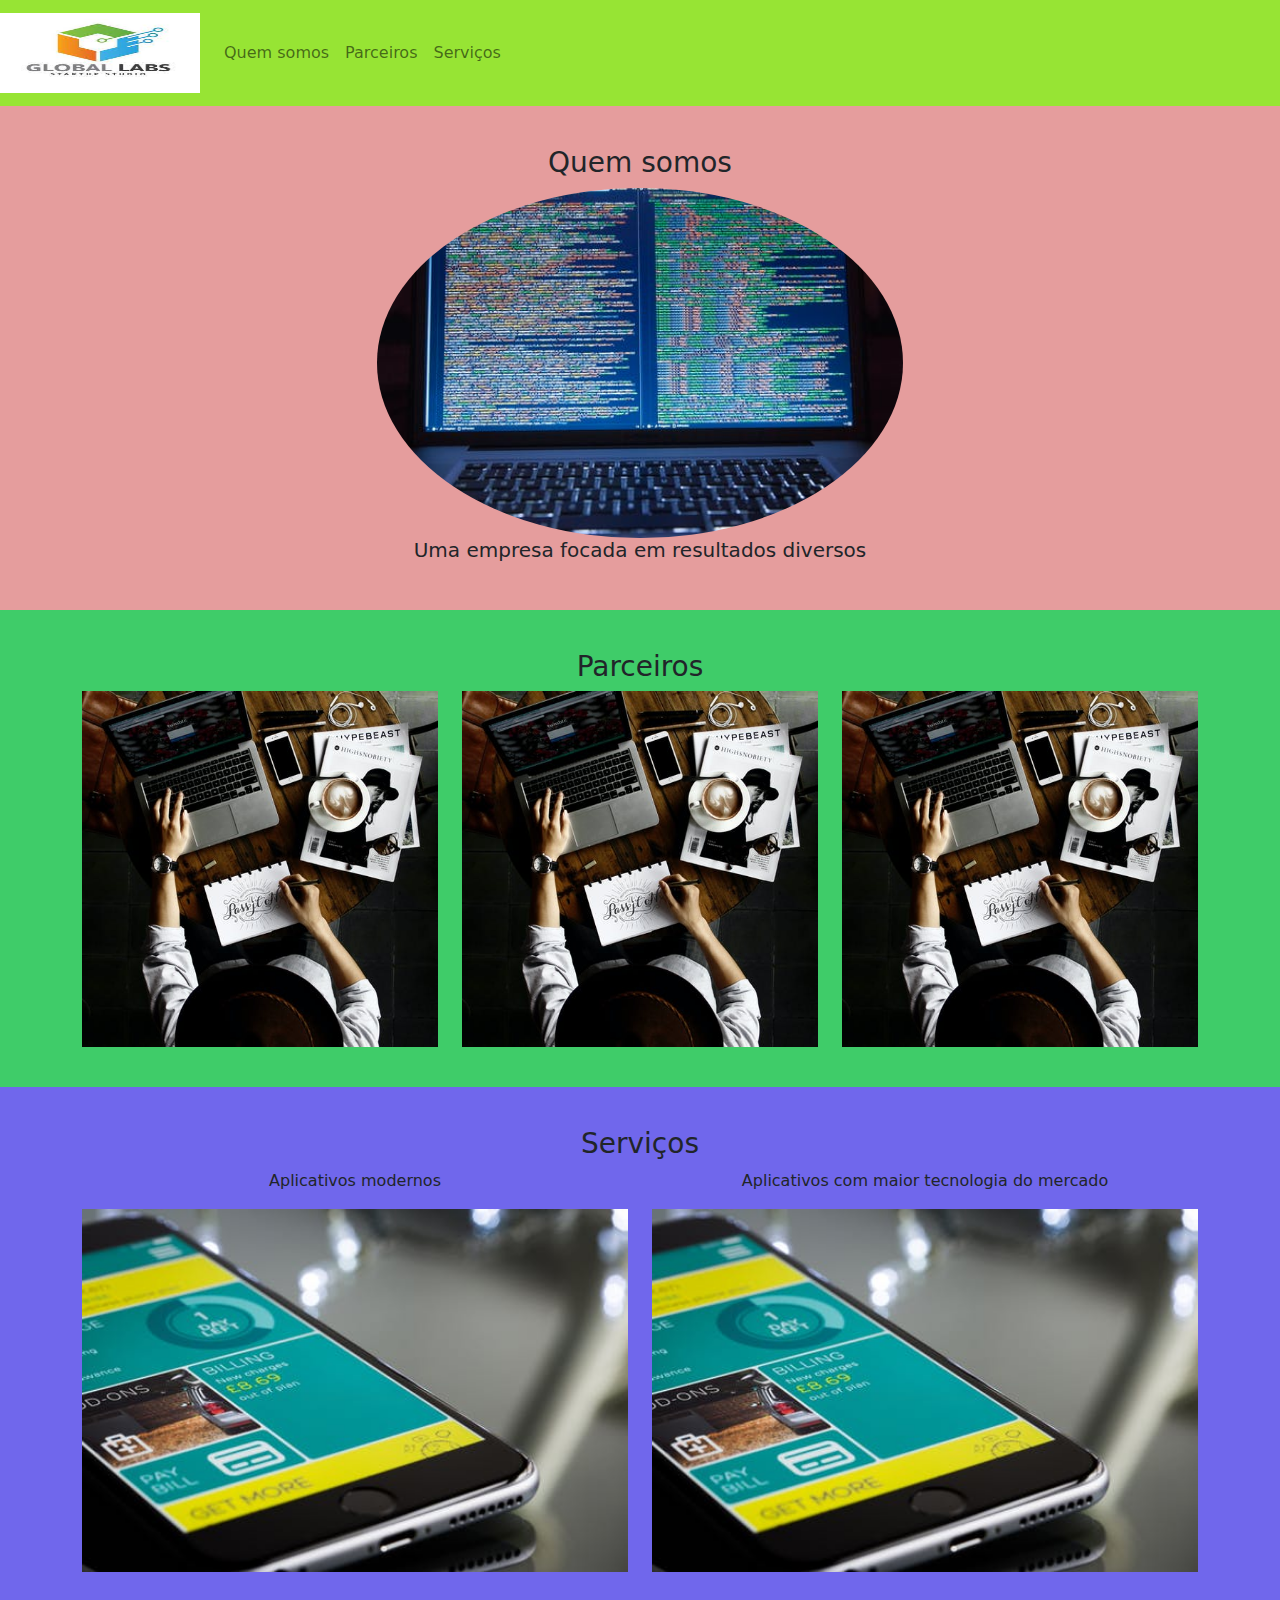
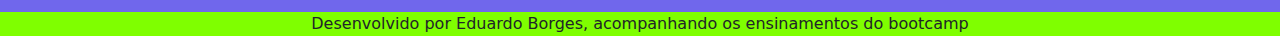
<file: Bootstrap/index.html>
<!DOCTYPE html>
<html lang="pt-br">
    <head>
        <title>Minha página</title>
        <meta charset="utf-8">
        <link rel="stylesheet" type="text/css" href="bootstrap-class/css/bootstrap.min.css">
        <link rel="stylesheet" type="text/css" href="style.css">
    </head>
    <body>
        <nav class="navbar navbar-expand-lg navbar-light">
            <a class="navbar-brand" href="#">
                <img src="img/global_labs.jpg" width="200" height="80">
            </a>
            <div class="collapse navbar-collapse">
                <ul class="navbar-nav">
                    <li class="nav-item">
                        <a class="nav-link" href="#quem_somos">Quem somos</a>
                    </li>
                    <li class="nav-item">
                        <a class="nav-link" href="#parceiros">Parceiros</a>
                    </li>
                    <li class="nav-item">
                        <a class="nav-link" href="#servicos">Serviços</a>
                    </li>
                </ul>
            </div>
        </nav> 
        <section id="quem_somos">
            <div class="container-fluid quem-somos text-center"> 
                <h3>Quem somos</h3>
                <img src="img/img3.jpeg" class="rounded-circle" height="350">
                <h5>Uma empresa focada em resultados diversos</h5>
            </div>
        </section>
        <section id="parceiros">
            <div class="container-fluid parceiro text-center"> 
                <h3>Parceiros</h3>
                <div class="container">
                    <div class="row">
                        <div class=" col-lg-4">
                            <img src="img/img1.jpeg" width="100%">
                        </div>
                        <div class=" col-lg-4">
                            <img src="img/img1.jpeg" width="100%">
                        </div>
                        <div class=" col-lg-4">
                            <img src="img/img1.jpeg" width="100%">
                        </div>
                    </div>
                </div>  
            </div>
        </section>
        <section id="servicos">
            <div class="container-fluid servico text-center">
                <h3>Serviços</h3>
                <div class="container">
                    <div class="row">
                        <div class=" col-lg-6">
                            <p>Aplicativos modernos</p>
                            <img src="img/app.jpeg" width="100%">
                        </div>
                        <div class=" col-lg-6">
                            <p>Aplicativos com maior tecnologia do mercado</p>
                            <img src="img/app.jpeg" width="100%">
                        </div>
                        
                    </div>
                </div>
        </section>
        <footer class=" container-fluid footer text-center">
            <p>Desenvolvido por Eduardo Borges, acompanhando os ensinamentos do bootcamp</p>
        </footer>
    </body>
    
</html>
</file>
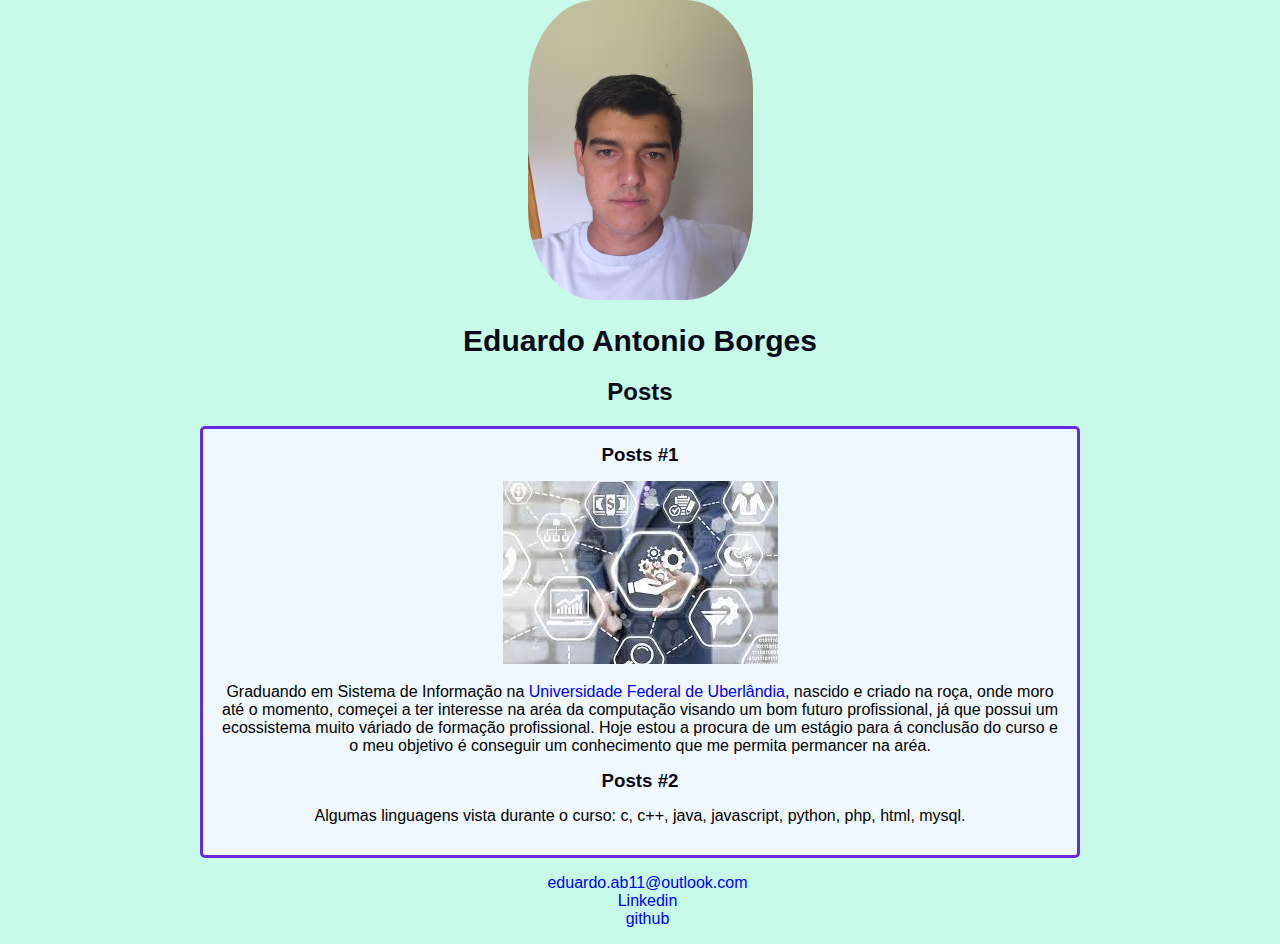
<file: HTML_CSS/index.html>
<!DOCTYPE html>
<html>
    <head>
        <meta charset="utf-8">
        <title>Eduardo Antonio Borges</title>
    </head>
    <body>
        <hender>
            <img src="perfil.jpg" alt="ilustração de um gato" class="img_top">
            <h1 id="title"> Eduardo Antonio Borges</h1>
            <link rel="stylesheet" href="style.css">
        </hender>
        <section>
            <hender>
                <h2 class="subtitle">Posts</h2>
            </hender>
            <article class="post">
                <hender>
                    <h3 class="post_title">Posts #1</h3>
                    <img src="si.jpg" alt="Sobre oque é um texto" class="post_img">
                </hender>
                <p class="post_content">
                    Graduando em Sistema de Informação na <a href="https://ufu.br/" target="_blank">Universidade Federal de Uberlândia</a>, nascido e criado na roça, onde moro até o momento,
                    começei a ter interesse na aréa da computação visando um bom futuro profissional, já que possui
                    um ecossistema muito váriado de formação profissional. Hoje estou a procura de um estágio 
                    para á conclusão do curso e o meu objetivo é conseguir um conhecimento que me permita permancer na aréa. 
                    
                </p>
                <hender>
                    <h3 class="post_title">Posts #2</h3>
                    
                </hender>
                <p class="post_content">
                    Algumas linguagens vista durante o curso: c, c++, java, javascript, python, php, 
                    html, mysql.
                </p>
            </article>
        </section>
        <footer>
            <ul class="content_list">
                <li>
                    <a href="mailto:eduardo.ab11@outlook.com">eduardo.ab11@outlook.com</a>
                </li>
                <li>
                    <a href="https://www.linkedin.com/in/eduardo-antonio-borges-8766b1175/" target="_blank">Linkedin</a>
                </li>
                <li>
                    <a href="https://github.com/eduardo-1110" target="_blank">github</a>
                </li>
            </ul>
        </footer>
    </body>

</html>
</file>
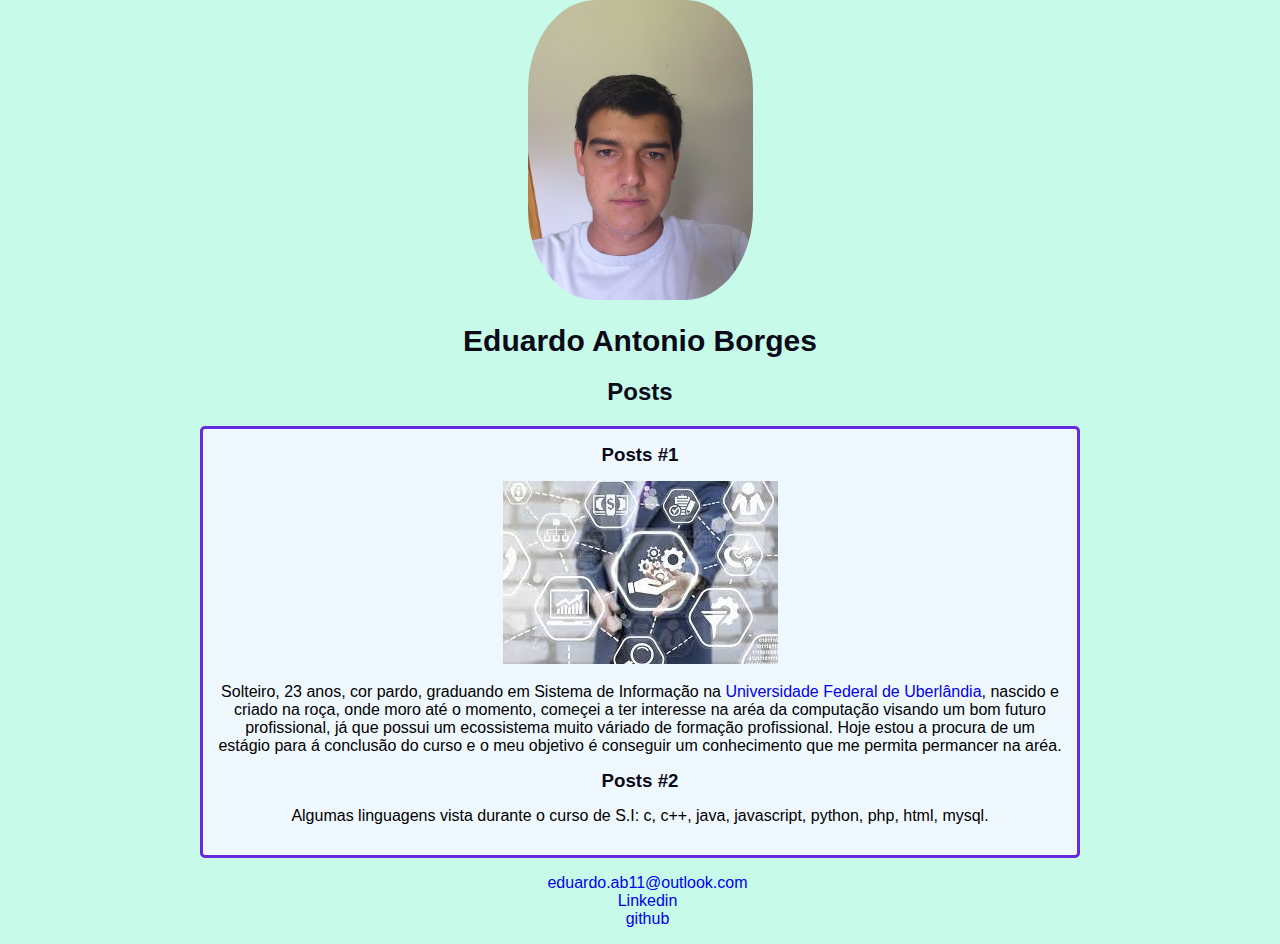
<file: Perfil-HTML_CSS/index.html>
<!DOCTYPE html>
<html>
    <head>
        <meta charset="utf-8">
        <title>Eduardo Antonio Borges</title>
    </head>
    <body>
        <hender>
            <img src="perfil.jpg" alt="ilustração de um gato" class="img_top">
            <h1 id="title"> Eduardo Antonio Borges</h1>
            <link rel="stylesheet" href="style.css">
        </hender>
        <section>
            <hender>
                <h2 class="subtitle">Posts</h2>
            </hender>
            <article class="post">
                <hender>
                    <h3 class="post_title">Posts #1</h3>
                    <img src="si.jpg" alt="Sobre oque é um texto" class="post_img">
                </hender>
                <p class="post_content">
                    Solteiro, 23 anos, cor pardo, graduando em Sistema de Informação na <a href="https://ufu.br/" target="_blank">Universidade Federal de Uberlândia</a>, nascido e criado na roça, onde moro até o momento,
                    começei a ter interesse na aréa da computação visando um bom futuro profissional, já que possui
                    um ecossistema muito váriado de formação profissional. Hoje estou a procura de um estágio 
                    para á conclusão do curso e o meu objetivo é conseguir um conhecimento que me permita permancer na aréa. 
                    
                </p>
                <hender>
                    <h3 class="post_title">Posts #2</h3>
                    
                </hender>
                <p class="post_content">
                    Algumas linguagens vista durante o curso de S.I: c, c++, java, javascript, python, php, 
                    html, mysql.
                </p>
            </article>
        </section>
        <footer>
            <ul class="content_list">
                <li>
                    <a href="mailto:eduardo.ab11@outlook.com">eduardo.ab11@outlook.com</a>
                </li>
                <li>
                    <a href="https://www.linkedin.com/in/eduardo-antonio-borges-8766b1175/" target="_blank">Linkedin</a>
                </li>
                <li>
                    <a href="https://github.com/eduardo-1110" target="_blank">github</a>
                </li>
            </ul>
        </footer>
    </body>

</html>
</file>
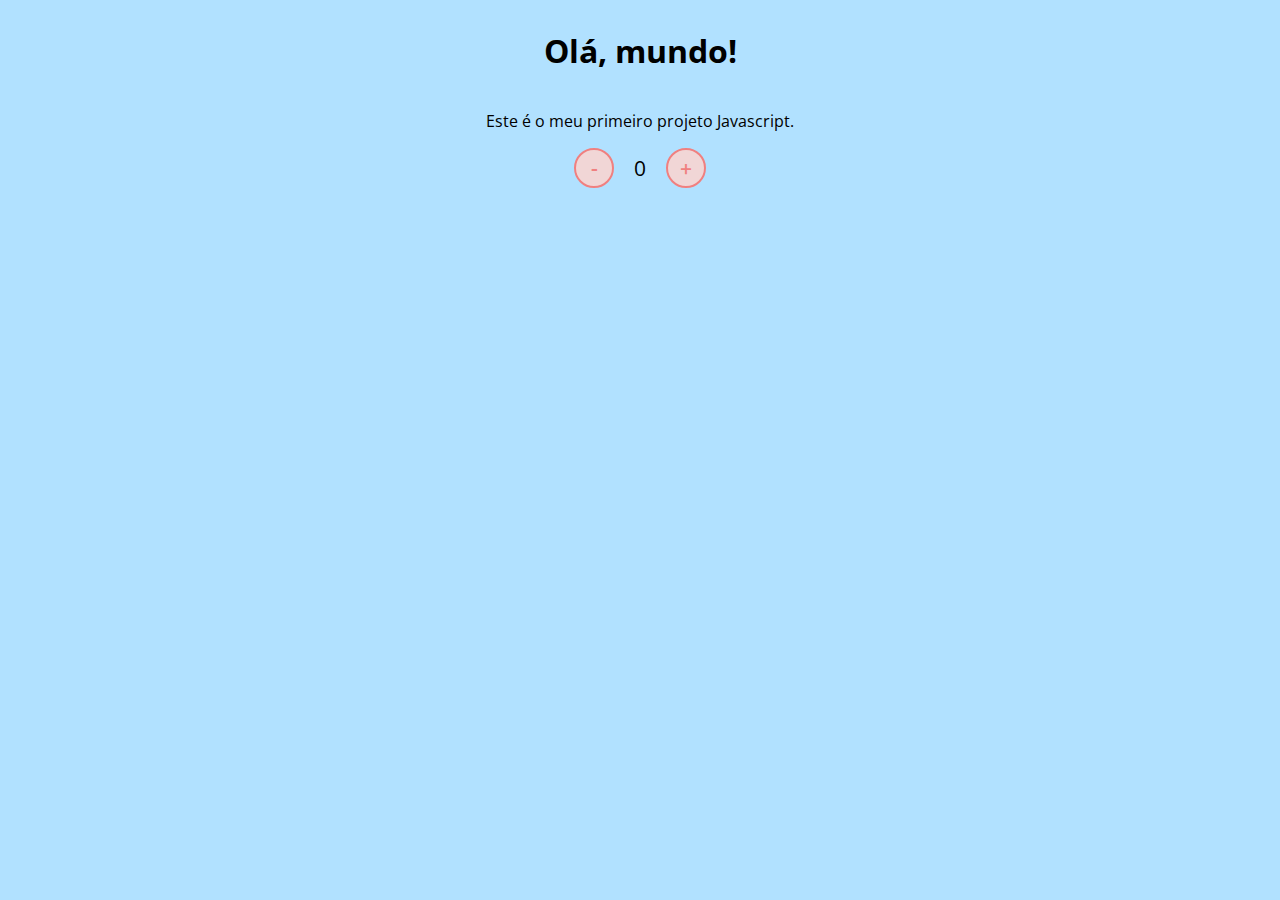
<file: Javascript/contador/index.html>
<!DOCTYPE html>
<html lang="en">
<head>
    <meta charset="UTF-8">
    <meta name="viewport" content="width=device-width, initial-scale=1.0">
    <link rel="stylesheet" href="assets/css/script.css" />
    <title>Contador</title>
</head>
<body>
    <h1>Olá, mundo!</h1>
    <p>Este é o meu primeiro projeto Javascript.</p>
    <div id="counter">
        <button name="subtrair" onclick="decrement()">-</button>
        <span id="currentNumber">0</span>
        <button name="adicionar" onclick="increment()">+</button>
    </div>
    <script src="assets/js/script.js"></script>
</body>
</html>
</file>
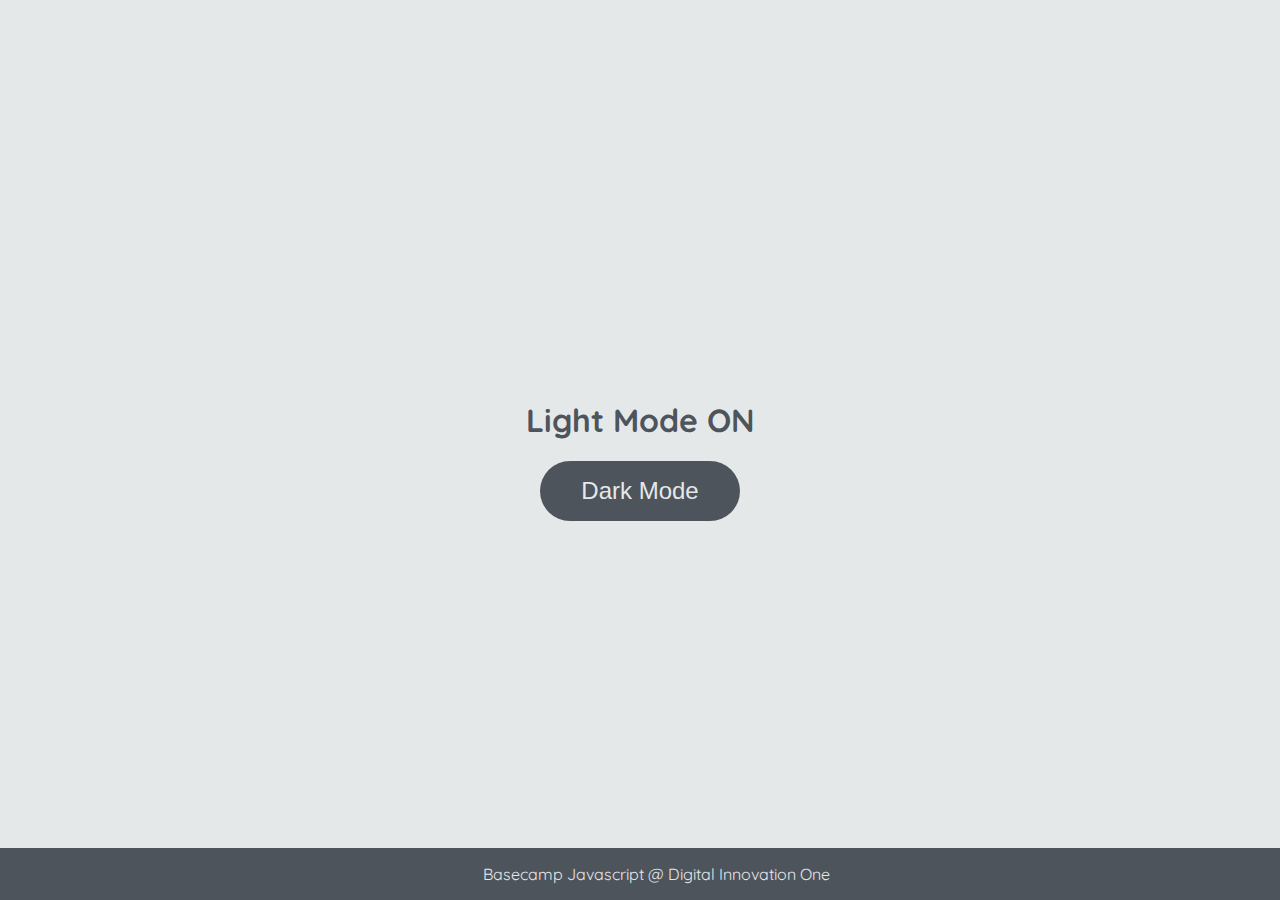
<file: Javascript/DOM/index.html>
<!DOCTYPE html>
<html lang="pt-br">
	<head>
		<meta charset="UTF-8" />
		<meta http-equiv="X-UA-Compatible" content="IE=edge" />
		<meta name="viewport" content="width=device-width, initial-scale=1.0" />
		<link rel="stylesheet" href="assets/css/script.css" />
		<title>Dark mode and Light Mode</title>
	</head>
	<body>
		<main>
			<h1 id="page-title">Light Mode ON</h1>
			<button aria-label="selecionar-modo" id="mode-selector">Dark Mode</button>
		</main>

		<footer>Basecamp Javascript @ Digital Innovation One</footer>
		<script src="assets/js/script.js"></script>
	</body>
</html>
</file>
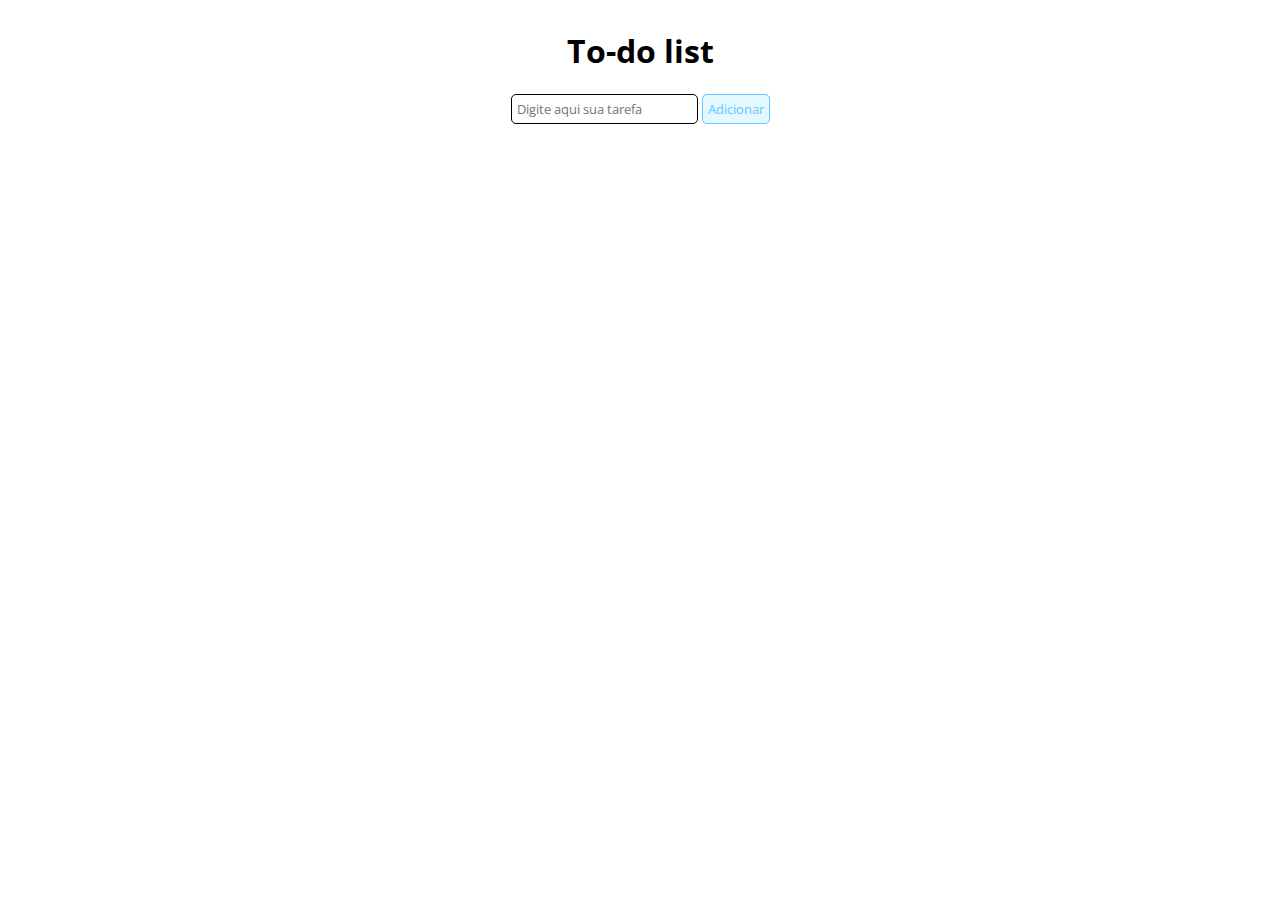
<file: Javascript/to-do list/index.html>
<!DOCTYPE html>
<html lang="en">
<head>
    <meta charset="UTF-8">
    <meta name="viewport" content="width=device-width, initial-scale=1.0">
    <link rel="stylesheet" href="assets/css/script.css" />
    <title>To-do list</title>
</head>
<body>
    <h1>To-do list</h1>
    <div id="list">
        <form id="task-form">
            <input id="task-input" name="tarefa" type="text" placeholder="Digite aqui sua tarefa" />
            <button type="submit">Adicionar</button>
        </form>
        <div id="tasks"></div>
    </div>
    <script src="assets/js/script.js"></script>
</body>
</html>
</file>
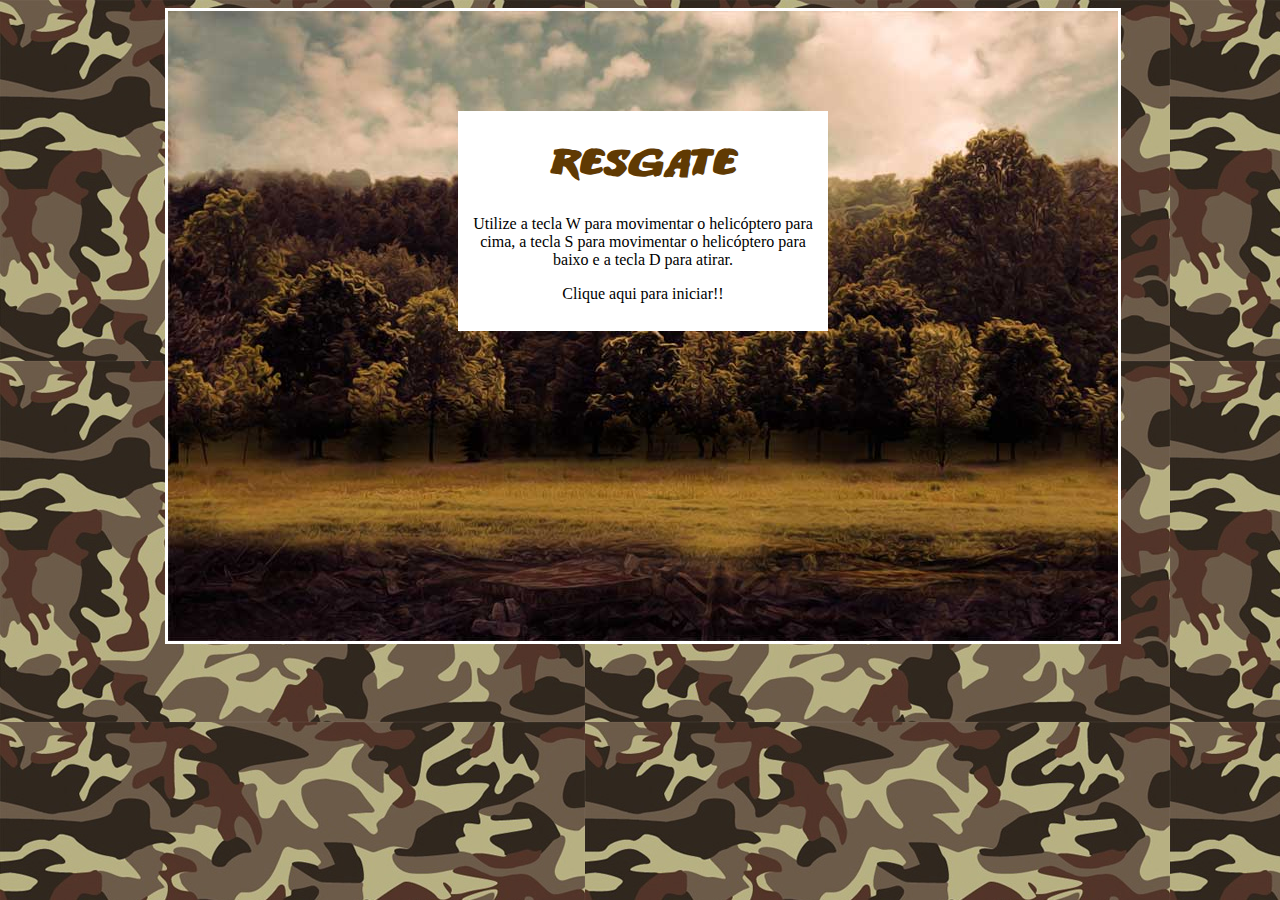
<file: JogoHTML5/jogo1/index.html>
<!doctype html>
<html>
<head>
    <meta charset="utf-8">
    <title>Resgate</title>
    <link href="css/style.css" rel="stylesheet" type="text/css">
</head>

<body>
<div id="container"> <!-- div container !-->

	<div id="fundoGame"> <!-- div fundoGame !-->
	
		<div id="inicio" onclick="start()"><h1> Resgate </h1> <!-- div inicio !-->
		    <p>Utilize a tecla W para movimentar o helicóptero para cima, a tecla S para movimentar o helicóptero para baixo e a tecla D para atirar.</p>
		    <p> Clique aqui para iniciar!! </p>
		</div> <!-- Fim da div inicio !-->
		
    </div> <!-- Fim da div fundoGame !-->
	
</div> <!-- Fim da div container !-->

<!-- Sons do jogo !-->
<audio src="sons/som.mp3" preload="auto" id="somDisparo"></audio>
<audio src="sons/explosao.mp3" preload="auto" id="somExplosao"></audio>
<audio src="sons/musica_fundo.mp3" preload="auto" id="musica"></audio>
<audio src="sons/gameover.mp3" preload="auto" id="somGameover"></audio>
<audio src="sons/perdido.mp3" preload="auto" id="somPerdido"></audio>	
<audio src="sons/resgate.mp3" preload="auto" id="somResgate"></audio>

<script type="text/javascript" src="js/jquery-1.11.1.min.js"></script>
<script type="text/javascript" src="js/script.js"></script> 
<script type="text/javascript" src="js/jquery-collision.min.js"></script>
</body>
</html>
</file>
<file: Bootstrap/style.css>
body{
    font: arial;
}
.navbar{
    background-color: rgb(151, 228, 52);
    align-items: center;
}
.quem-somos{
    background-color: rgb(229, 157, 157);
    padding-top: 40px;
    padding-bottom: 40px;
}
.parceiro{
    background-color: rgb(63, 204, 105);
    padding-top: 40px;
    padding-bottom: 40px;  
}
.servico{
    background-color: rgb(112, 103, 236);
    padding-top: 40px;
    padding-bottom: 40px;  
}
.footer{
    background-color: chartreuse;
    
}
</file>
<file: HTML_CSS/style.css>
body{
    background: rgb(199, 250, 233);
    font-family: Verdana, Geneva, Tahoma, sans-serif;
    max-width: 900px;
    margin: auto;
    text-align: center;
}
.img_top{
    border-radius: 30%;
    height: 300px;
}
#title,.subtitle,.post_title{
    color:rgb(10, 10, 24);
} 
a{
    text-decoration:dashed;
}
#title{
    font-size: 30px;
    text-transform:capitalize;
}
.post_title{
    font-size: 16;
    font-size: italic;
    margin: 0;
    margin-bottom: 15px;
}
.post{
    background: aliceblue;
    padding: 15px;
    border: 3px solid rgb(105, 42, 223);
    margin: 10px;
    border-radius: 5px;
    text-transform:none;
    text-align: center;
}
.post_content{
    margin: 0;
    margin-bottom: 15px;
}
.post_img{
    margin-bottom: 15px;
}
.content_list{
    list-style-type: none;
    padding-left: 15px;
}
.content_list li a{
    text-decoration: none;
}
</file>
<file: Perfil-HTML_CSS/style.css>
body{
    background: rgb(199, 250, 233);
    font-family: Verdana, Geneva, Tahoma, sans-serif;
    max-width: 900px;
    margin: auto;
    text-align: center;
}
.img_top{
    border-radius: 30%;
    height: 300px;
}
#title,.subtitle,.post_title{
    color:rgb(10, 10, 24);
} 
a{
    text-decoration:dashed;
}
#title{
    font-size: 30px;
    text-transform:capitalize;
}
.post_title{
    font-size: 16;
    font-size: italic;
    margin: 0;
    margin-bottom: 15px;
}
.post{
    background: aliceblue;
    padding: 15px;
    border: 3px solid rgb(105, 42, 223);
    margin: 10px;
    border-radius: 5px;
    text-transform:none;
    text-align: center;
}
.post_content{
    margin: 0;
    margin-bottom: 15px;
}
.post_img{
    margin-bottom: 15px;
}
.content_list{
    list-style-type: none;
    padding-left: 15px;
}
.content_list li a{
    text-decoration: none;
}
</file>
<file: Javascript/contador/assets/css/script.css>
@import url('https://fonts.googleapis.com/css2?family=Open+Sans:wght@300;600&display=swap');

* {
    font-family: 'Open Sans', sans-serif;
}

body {
    display: flex;
    align-items: center;
    justify-content: center;
    flex-direction: column;
    background-color: rgb(177, 225, 255);
}

button {
    height: 40px;
    width: 40px;
    border-radius: 50%;
    border: 2px solid lightcoral;
    background-color: rgb(241, 214, 214);
    color: lightcoral;
    font-size: 16pt;
    font-weight: 600;
    text-align: center;
}

#counter {
    display: flex;
}

#currentNumber {
    display: flex;
    align-items: center;
    margin: 0 20px;
    font-size: 16pt;
}
</file>
<file: Javascript/DOM/assets/css/script.css>
@import url('https://fonts.googleapis.com/css2?family=Quicksand:wght@300;400;600&display=swap');

body {
	background-color: #e5e8e8;
	color: #4e545c;
	margin: 0;
	font-family: 'Quicksand';
}

body.dark-mode {
	background-color: #000401;
	color: #e5e8e8;
}

main {
	height: 100vh;
	width: 100%;
	display: flex;
	flex-direction: column;
	align-items: center;
	justify-content: center;
}

footer {
	width: 100%;
	background-color: #4e545c;
	padding: 16px;
	color: #e5e8e8;
	position: fixed;
	bottom: 0;
	text-align: center;
	font-weight: 400;
}

footer.dark-mode {
	background-color: #8d9797;
	color: #000401;
}

button {
	border-radius: 40px;
	font-size: 1.5rem;
	height: 60px;
	width: 200px;
	border: none;
	background-color: #4e545c;
	color: #e5e8e8;
	transition: all 0.5s linear;
}

button:hover {
	background-color: #000401;
}

button.dark-mode {
	background-color: #e5e8e8;
	color: #4e545c;
}

button.dark-mode:hover {
	background-color: #4e545c;
	color: #e5e8e8;
}
</file>
<file: Javascript/to-do list/assets/css/script.css>
@import url("https://fonts.googleapis.com/css2?family=Open+Sans:wght@300;600&display=swap");

* {
  font-family: "Open Sans", sans-serif;
}

body {
  display: flex;
  align-items: center;
  justify-content: center;
  flex-direction: column;
}

button {
  border: 1px solid rgb(105, 197, 255);
  border-radius: 5px;
  background-color: rgb(227, 248, 255);
  color: rgb(105, 197, 255);
  text-align: center;
  padding: 5px;
}

input[type="text"] {
  padding: 5px;
  border-radius: 5px;
  border: 1px solid black;
}

#tasks {
  display: flex;
  flex-direction: column;
  margin-top: 20px;
}

.task-item {
  display: flex;
  align-items: center;
  margin-bottom: 10px;
}

:checked + label {
  text-decoration: line-through;
  color: grey;
}
</file>
<file: JogoHTML5/jogo1/css/style.css>
@font-face {
	font-family:Titulo;
	src:url(../fontes/ANODETONOONE.TTF);
}

h1 {
	font-family:Titulo;
	font-size:40px;
	color:#603A03;
}

body {
	background-image:url(../imgs/fundo.jpg);
}

#container{
	width:950px;
	height:auto;
	position:relative;
	margin-left:auto;
	margin-right:auto;
}


#fundoGame {
	width:950px;
	height:630px;
	background-image:url(../imgs/fundo_game.jpg);
	border-color:#FFF;
	border-style:solid;
}

#jogador {
	width:256px;
	height:66px;
	position:absolute;
	left:8px;
	top:179px;
background-image:url(../imgs/apache.png);

}

#inimigo1 {
	width: 256px;
	height: 66px;
	position: absolute;
	left: 689px;
	top: 253px;
	background-image:url(../imgs/inimigo1.png);
	
}

#inimigo2 {
	width: 165px;
	height: 70px;
	position: absolute;
	left: 775px;
	top: 447px;
	background-image: url(../imgs/inimigo2.png);
}

#amigo {
	width: 44px;
	height: 51px;
	position: absolute;
	left: 10px;
	top: 464px;
	background-image:url(../imgs/amigo.png);
}

#inicio {
	width:350px;
	height:200px;
	background-color:#FFF;
 	margin-left:auto;
        margin-right:auto;
 	margin-top:100px;
	text-align:center;
	padding:10px;

}

.anima1 {
	background-image:url(../imgs/helicoptero.png);
	animation:play .5s steps(2) infinite;

    -webkit-animation: play .5s steps(2) infinite;
    -moz-animation: play .5s steps(2) infinite;
    -ms-animation: play .5s steps(2) infinite;
    -o-animation: play .5s steps(2) infinite;
}

@keyframes play {
	from {background-position:0px;}
	to {background-position:-512px;}
}


@-webkit-keyframes play {
   from { background-position:0px; }
     to { background-position: -512px; }
}

@-moz-keyframes play {
   from { background-position:0px; }
     to { background-position: -512px; }
}

@-ms-keyframes play {
   from { background-position:0px; }
     to { background-position: -512px; }
}

@-o-keyframes play {
   from { background-position:0px; }
     to { background-position: -512px; }
}

.anima2 {
    background-image:url(../imgs/inimigo1.png);
    animation: play .5s steps(2) infinite;
    -webkit-animation: play .5s steps(2) infinite;
    -moz-animation: play .5s steps(2) infinite;
    -ms-animation: play .5s steps(2) infinite;
    -o-animation: play .5s steps(2) infinite; 
}


.anima3 {
	background-image:url(../imgs/amigo.png);
	animation:play2 .9s steps(12) infinite;
	-webkit-animation: play2 .9s steps(12) infinite;
    -moz-animation: play2 .9s steps(12) infinite;
    -ms-animation: play2 .9s steps(12) infinite;
    -o-animation: play2 .9s steps(12) infinite;
}

@keyframes play2 {
	from {background-position:0px;}
	to {background-position:-528px;}
}

@-webkit-keyframes play2 {
   from { background-position:    0px; }
     to { background-position: -528px; }
}

@-moz-keyframes play2 {
   from { background-position:    0px; }
     to { background-position: -528px; }
}

@-ms-keyframes play2 {
   from { background-position:    0px; }
     to { background-position: -528px; }
}

@-o-keyframes play2 {
   from { background-position:    0px; }
     to { background-position: -528px; }
}

#disparo {
	width: 50px;
	height: 8px;
	position: absolute;
	background-image: url(../imgs/disparo.png);
}

#explosao1 {
	width:15px;
	height:87px;
	position:absolute;

}

#explosao2 {
	width:15px;
	height:87px;
	position:absolute;
	
}


#explosao3 {
	width:44px;
	height:51px;
	position:absolute;
}

.anima4 {
	width:44px;
	height:51px;
	background-image:url(../imgs/amigo_morte.png);
	animation:play3 .5s steps(7) infinite;
	-webkit-animation: play3 .5s steps(7) infinite;
    -moz-animation: play3 .5s steps(7) infinite;
    -ms-animation: play3 .5s steps(7) infinite;
    -o-animation: play3 .5s steps(7) infinite;
}

@keyframes play3 {
	from {background-position:0px;}
	to {background-position:-308px;}
}

@-webkit-keyframes play3 {
   from { background-position:    0px; }
     to { background-position: -308px; }
}

@-moz-keyframes play3 {
   from { background-position:    0px; }
     to { background-position: -308px; }
}

@-ms-keyframes play3 {
   from { background-position:    0px; }
     to { background-position: -308px; }
}

@-o-keyframes play3 {
   from { background-position:    0px; }
     to { background-position: -308px; }
}

#placar {
	width: 450px;
	height: 50px;
	position: absolute;
	left: 5px;
	top: 590px;
}

h2 {
	font-family:Titulo;
	font-size:20px;
	color:#FFF
}

#energia {
	width: 140px;
	height: 38px;
	position: absolute;
	left: 750px;
	top: 7px;	
}

h3 {
	font-family:Titulo;
	font-size:20px;
	color:#603A03;

}

#fim {
	width:350px;
	height:200px;
	background-color:#FFF;
 	margin-left:auto;
    	margin-right:auto;
 	margin-top:100px;
	text-align:center;
	padding:10px;

}
</file>
